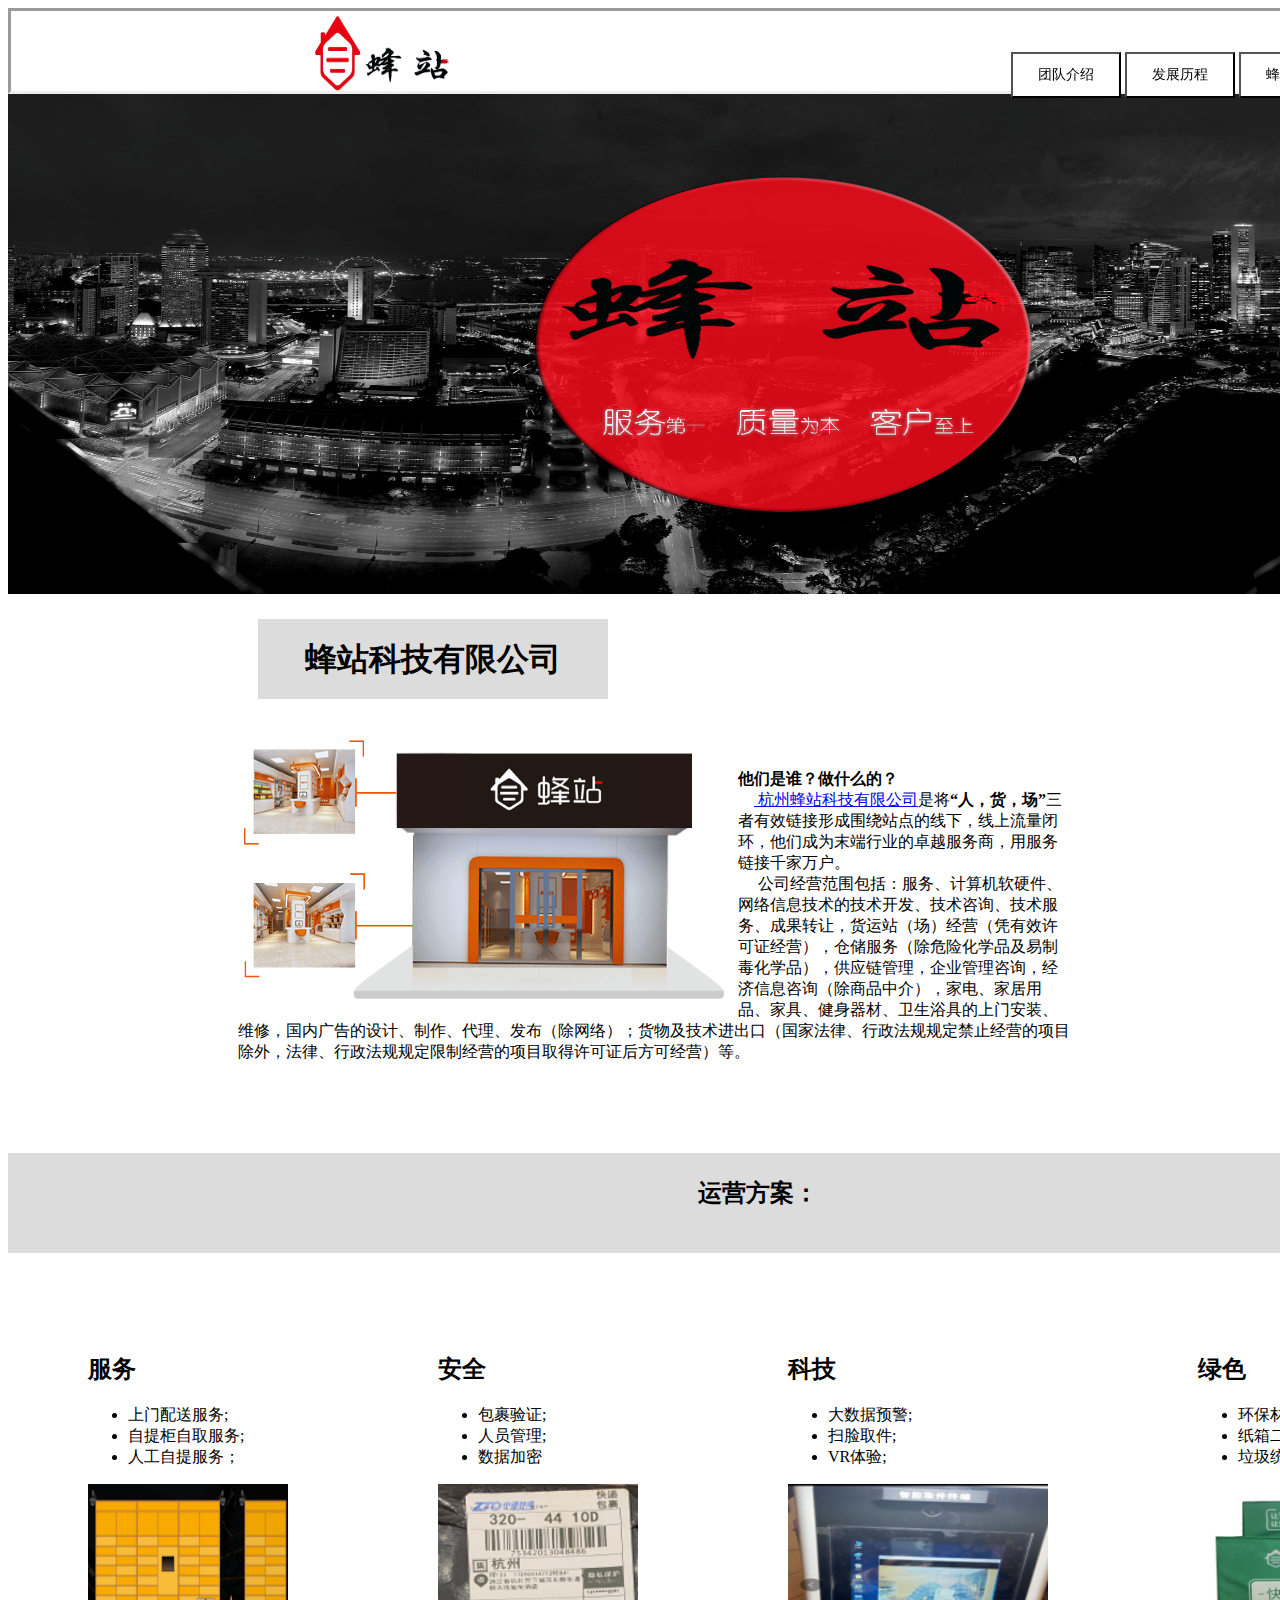
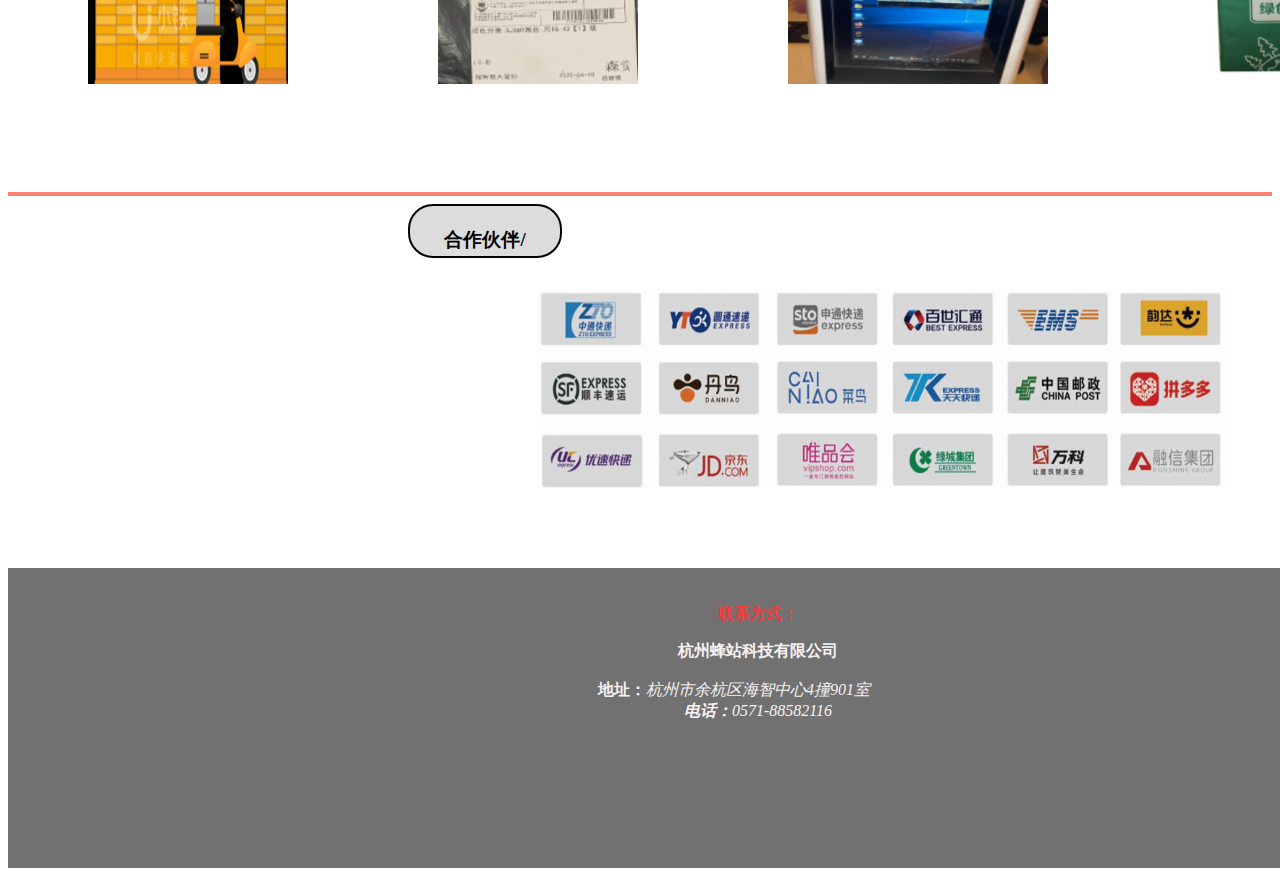
<file: index.html>
<!DOCTYPE html>
<html>
<head>
	<meta charset="utf-8">
		<title >蜂站科技有限公司</title>
		<link type="text/css"rel="stylesheet"href="logo.css">
</head>
<body>

<div class="sticky">
		<img src="images/logo.jpg" width="150" height="80"  alt="" align="left " hspace="300" >
	<div align="right">
	<div  class="liebiao">
	<div  class="dropdown">
		<button class="dropbtn">团队介绍</button>
			<div class="dropdown-content">
			<a href="团队介绍.html"> 成员</a>
			</div>
		</div>
		
		<div class="dropdown">
			<button class="dropbtn">发展历程</button>
			<div class="dropdown-content">
			<a href="发展历程1.html"> 2017年-2020年</a>
			<a href="发展历程2.html">获得证书</a>
			</div>
		</div>

		<div class="dropdown">
			<button class="dropbtn">蜂站加盟</button>
			<div class="dropdown-content">
			<a href="蜂站加盟介绍.html"> 加盟介绍</a>
			<a href="蜂站加盟条件.html">加盟条件 </a>
			<a href="蜂站加盟流程.html">加盟流程 </a>
			</div>
		</div>

		<div class="dropdown">
			<button class="dropbtn">CCCCCCC</button>
			<div class="dropdown-content">
			<a href="1.html"> 1</a>
			<a href="2.html">2 </a>
			<a href="3.html">3 </a>
		</div>
	</div>
	</div>
	</div>
</div>

	<div align="center"><img src="images/背景.jpg"width="1500"height="500" alt="">
		<img src="images/logo01.png"width="800"height="400" alt="" class="logo">
	</div>


	<div class="xiaokuang">
		<h1>蜂站科技有限公司</h1>
	</div>
	
	<div class="gongsijianjie">
		<p><img src="images/蜂站1.png" alt=""style="float:left" width="500" height="300"></br></br></br><b>他们是谁？做什么的？</b></br>&nbsp&nbsp&nbsp&nbsp<a href="公司简介.html"> 杭州蜂站科技有限公司</a>是将<b><q>人，货，场</q></b>三者有效链接形成围绕站点的线下，线上流量闭环，他们成为末端行业的卓越服务商，用服务链接千家万户。</br>&nbsp &nbsp&nbsp&nbsp公司经营范围包括：服务、计算机软硬件、网络信息技术的技术开发、技术咨询、技术服务、成果转让，货运站（场）经营（凭有效许可证经营），仓储服务（除危险化学品及易制毒化学品），供应链管理，企业管理咨询，经济信息咨询（除商品中介），家电、家居用品、家具、健身器材、卫生浴具的上门安装、维修，国内广告的设计、制作、代理、发布（除网络）；货物及技术进出口（国家法律、行政法规规定禁止经营的项目除外，法律、行政法规规定限制经营的项目取得许可证后方可经营）等。</br>	</div>
</br>
</br>
</br>
	
	<div class="zhongkuang">
		<h2 >运营方案：</h2>
	</div>	
	
<div class="biao">
	<div class="hang">
		<div class="fangan1">
			<h2 >服务</h2>
			<ul>
			<li>上门配送服务;</li>
			<li>自提柜自取服务;</li>
			<li>人工自提服务；</li>
			</ul>
			<img src="images/1.png" alt=""style="float:left" width="200" height="200"></p>		
		</div>

		<div class="fangan2">
			<h2 >安全</h2>
			<ul>
			<li>包裹验证;</li>
			<li>人员管理;</li>
			<li>数据加密</li>
			</ul>
			<img src="images/2.png" alt="" width="200" height="200"></p>		
		</div>
		
		<div class="fangan3">
			<h2 >科技</h2>
			<ul>
			<li>大数据预警;</li>
			<li>扫脸取件;</li>
			<li>VR体验;</li>
			</ul>
			<img src="images/3.png" alt=" width="200" height="200"></p>		
		</div>
	
		<div class="fangan4">
			<h2 >绿色</h2>
			<ul>
			<li>环保材料;</li>
			<li>纸箱二次利用;</li>
			<li>垃圾统一管理;</li>
			</ul>
			<img src="images/4.png" alt=" width="200" height="200"></p>	
		</div>
	</div>
</div>


<hr align="left" color="#FA8072" size="4">	

<div class="hezuo">
	<h3>合作伙伴/</h3>
</div>

<div class="hezuotu">
	<p><img src="images/合作.png" alt=" width="250" height="200" alt=""style="float:left" ></p>
</div>

	<div class="footer">
		<p style="color:rgb(252, 55, 55)"></br></br><b>联系方式：</b></p></p>
		<p style="color:rgb(248, 241, 241)">
			<b>杭州蜂站科技有限公司</b></br></br>
			<b>地址：</b><i>杭州市余杭区海智中心4撞901室 &nbsp &nbsp &nbsp &nbsp &nbsp &nbsp </br>
			<b>电话：</b>0571-88582116</i></br>
		</p>
	</div>

<body>
</html>
</file>
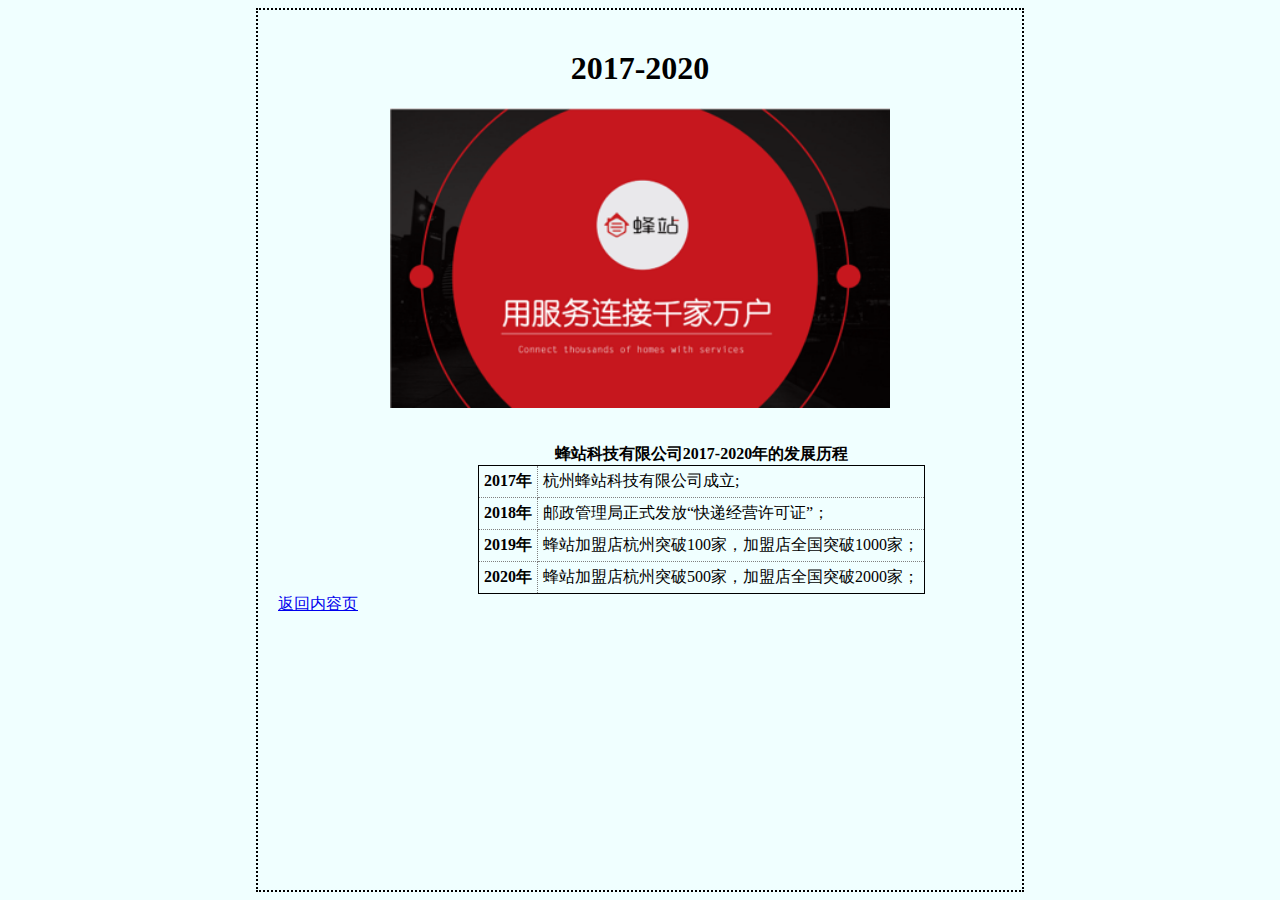
<file: fzlc1.html>
<html>
	<head>
		<title >蜂站科技有限公司</title>
		<style type="text/css">
			body{
				background-color:#F0FFFF;
				margin-left:20%;
				margin-right:20%;
				border:2px dotted black;
				padding:40px 20px 40px 20px;
				font-family:Serif;
			}
table{
margin-left:200px;
border:thin solid black;
border-collapse:collapse;}

td,th{
border:thin dotted gray;
padding:5px;}



		</style>
	</head>
	<body>
			<h1 align="center">2017-2020</h1>
				<div align="center">
				<img src="images/fz1.png" width="500"height="300"alt="">
				</div>
</br>
</br>
<table >
<caption><b>蜂站科技有限公司2017-2020年的发展历程</b></caption>
<tr>
<th>2017年</th>
<td>杭州蜂站科技有限公司成立;</td>
</tr>
<tr>
<th>2018年</th>
<td>邮政管理局正式发放“快递经营许可证”；</td>
</tr>					
<tr>
<th>2019年</th>
<td>蜂站加盟店杭州突破100家，加盟店全国突破1000家；</td>
</tr>						
<tr>
<th>2020年</th>
<td>蜂站加盟店杭州突破500家，加盟店全国突破2000家；</td>
</tr>						
</table>			
					
			
			<a href="内容页.html">返回内容页</a>	
<body>
</html>
</file>
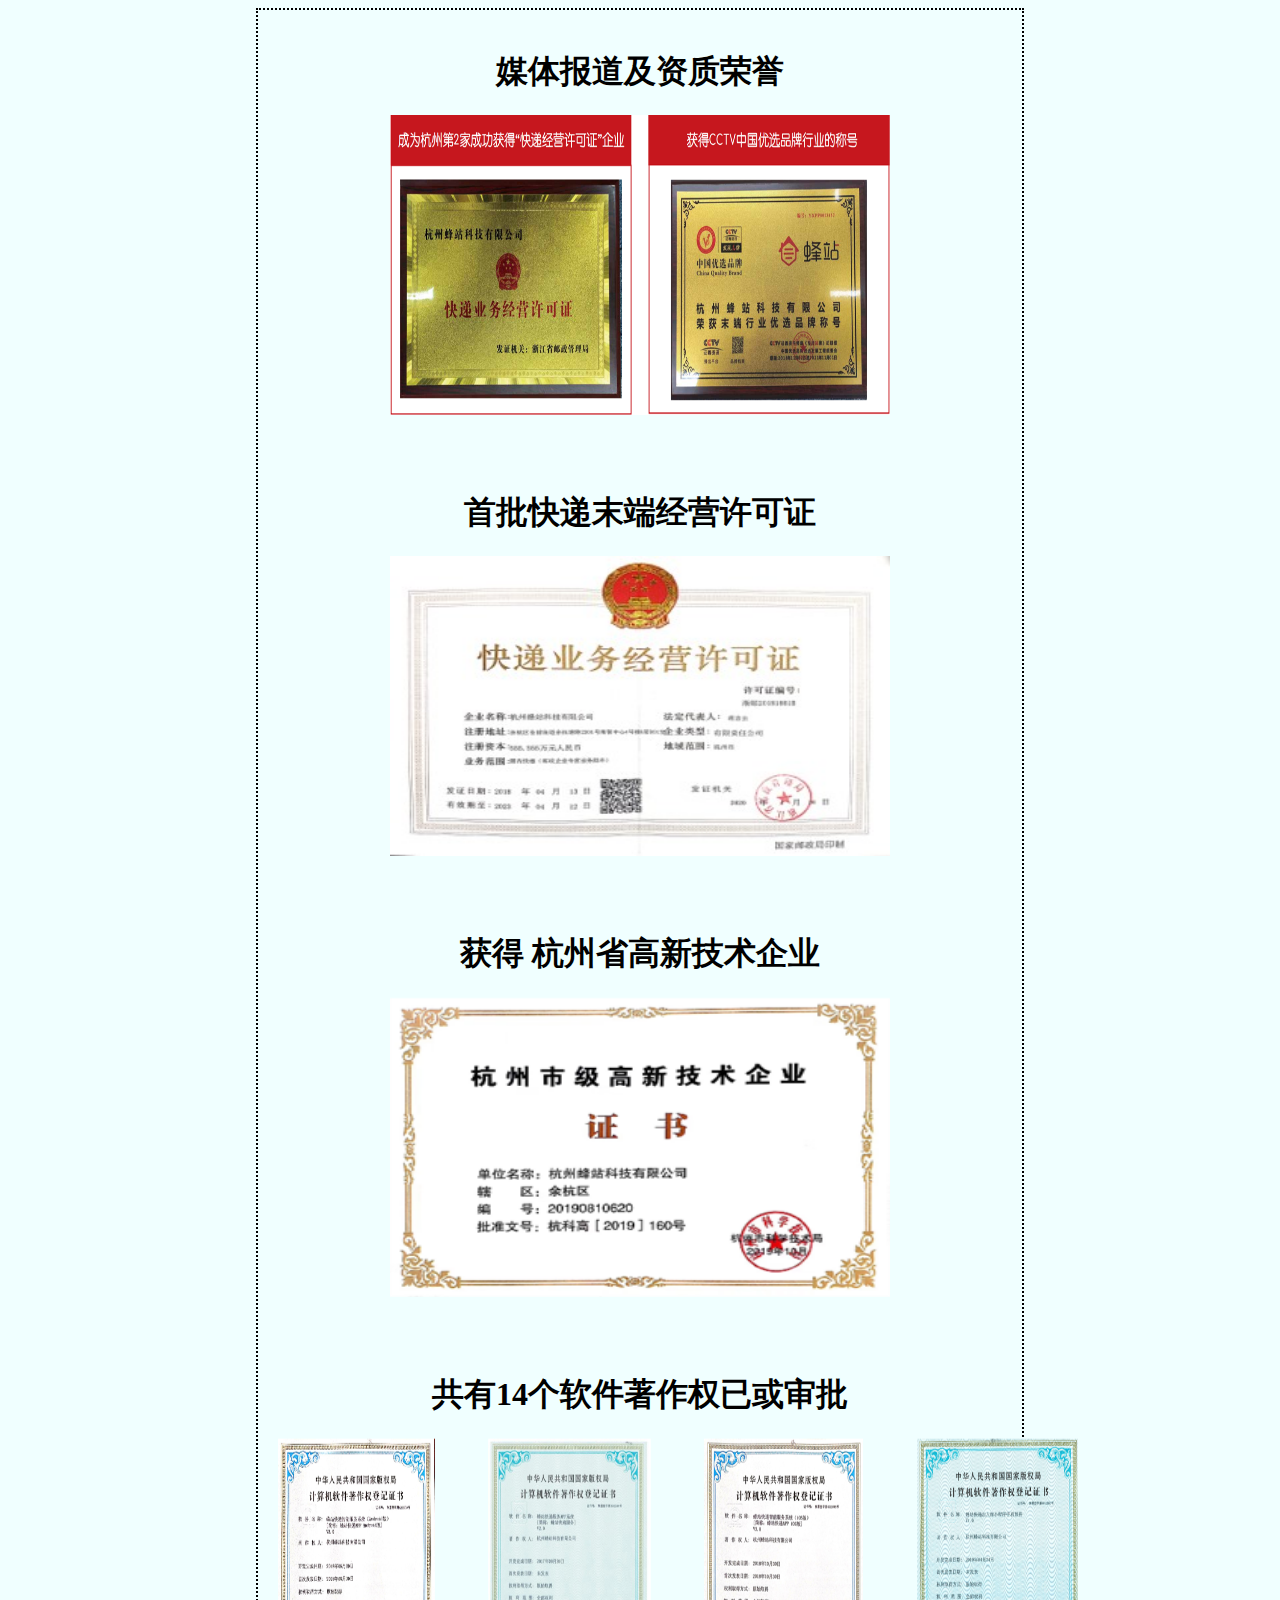
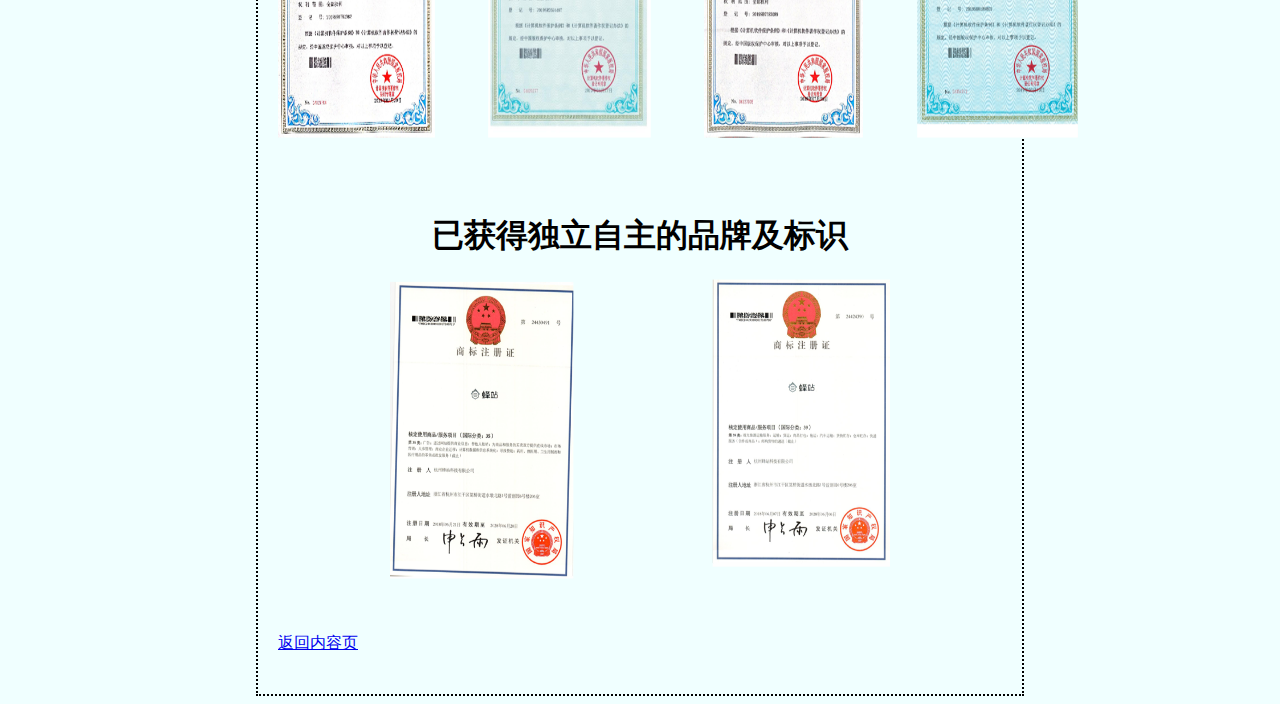
<file: fzlc2.html>
<html>
	<head>
		<title >蜂站科技有限公司</title>
		<style type="text/css">
			body{
				background-color:#F0FFFF;
				margin-left:20%;
				margin-right:20%;
				border:2px dotted black;
				padding:40px 20px 40px 20px;
				font-family:Serif;
			}

		</style>
	</head>
	<body>
			<h1 align="center";>媒体报道及资质荣誉</h1>
				<div align="center">
				<img src="images/fz21.png" width="500"height="300"alt="">
				</div>
</br></br></br>			
			<h1 align="center"；>首批快递末端经营许可证</h1>
				<div align="center">
				<img src="images/fz22.jpg" width="500"height="300"alt="">
				</div>
</br></br></br>

			<h1 align="center"；>获得 杭州省高新技术企业</h1>
				<div align="center">
				<img src="images/fz23.png" width="500"height="300"alt="">
				</div>
</br></br></br>

			<h1 align="center";>共有14个软件著作权已或审批</h1>
				<div align="center">
				<img src="images/fz24.png" width="800"height="300"alt="">
				</div>
</br></br></br>

			<h1 align="center"；>已获得独立自主的品牌及标识</h1>
				<div align="center">
				<img src="images/fz25.png" width="500"height="300"alt="">
				</div>
</br></br></br>


					
					
			
			<a href="内容页.html">返回内容页</a>	
<body>
</html>
</file>
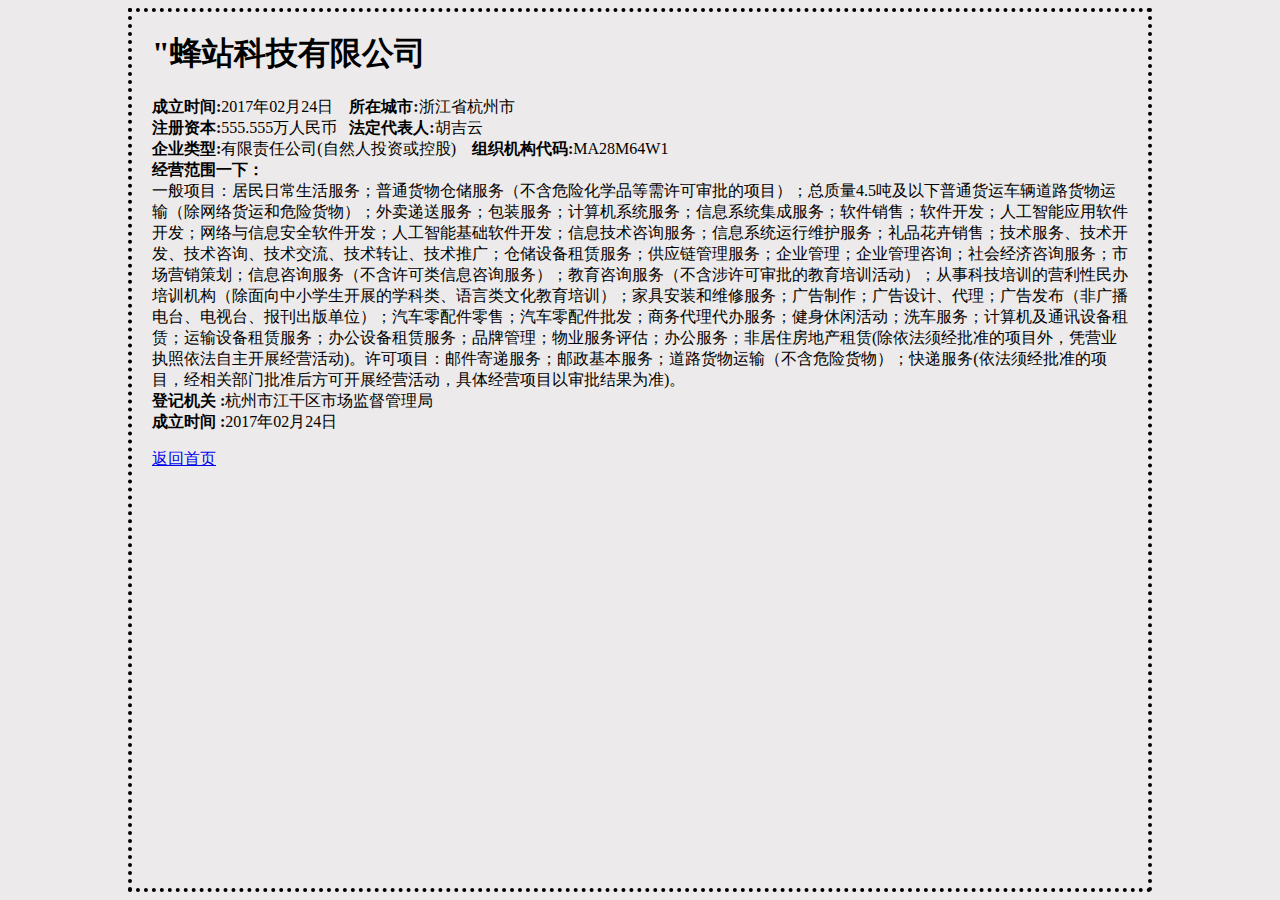
<file: gongsijianjie.html>
<html>
<head>
		<title >蜂站科技有限公司</title>
	<style>
		body{
			background-color:rgba(182, 178, 178, 0.267);
			margin-left:10%;
			margin-right:10%;
			font-family:fantasy;
			border:4px dotted black;
			padding:20px 20px 20px 20px;
			}
	</style>
</head>
<body>
	<div class="gongsijianjie">
		<h1>"蜂站科技有限公司</h1>
				<p><b>成立时间:</b>2017年02月24日 &nbsp&nbsp&nbsp<b>所在城市:</b>浙江省杭州市</br><b>注册资本:</b>555.555万人民币&nbsp&nbsp&nbsp<b>法定代表人:</b>胡吉云 </br><b>企业类型:</b>有限责任公司(自然人投资或控股) &nbsp&nbsp&nbsp<b>组织机构代码:</b>MA28M64W1</br>
				<b>经营范围一下：</b></br>
				一般项目：居民日常生活服务；普通货物仓储服务（不含危险化学品等需许可审批的项目）；总质量4.5吨及以下普通货运车辆道路货物运输（除网络货运和危险货物）；外卖递送服务；包装服务；计算机系统服务；信息系统集成服务；软件销售；软件开发；人工智能应用软件开发；网络与信息安全软件开发；人工智能基础软件开发；信息技术咨询服务；信息系统运行维护服务；礼品花卉销售；技术服务、技术开发、技术咨询、技术交流、技术转让、技术推广；仓储设备租赁服务；供应链管理服务；企业管理；企业管理咨询；社会经济咨询服务；市场营销策划；信息咨询服务（不含许可类信息咨询服务）；教育咨询服务（不含涉许可审批的教育培训活动）；从事科技培训的营利性民办培训机构（除面向中小学生开展的学科类、语言类文化教育培训）；家具安装和维修服务；广告制作；广告设计、代理；广告发布（非广播电台、电视台、报刊出版单位）；汽车零配件零售；汽车零配件批发；商务代理代办服务；健身休闲活动；洗车服务；计算机及通讯设备租赁；运输设备租赁服务；办公设备租赁服务；品牌管理；物业服务评估；办公服务；非居住房地产租赁(除依法须经批准的项目外，凭营业执照依法自主开展经营活动)。许可项目：邮件寄递服务；邮政基本服务；道路货物运输（不含危险货物）；快递服务(依法须经批准的项目，经相关部门批准后方可开展经营活动，具体经营项目以审批结果为准)。</br>
				<b>登记机关	:</b>杭州市江干区市场监督管理局</br>	
				<b>成立时间	:</b>2017年02月24日</br></p></p>
	</div>
<a href="内容页.html">返回首页</a>
<body>
</html>
</file>
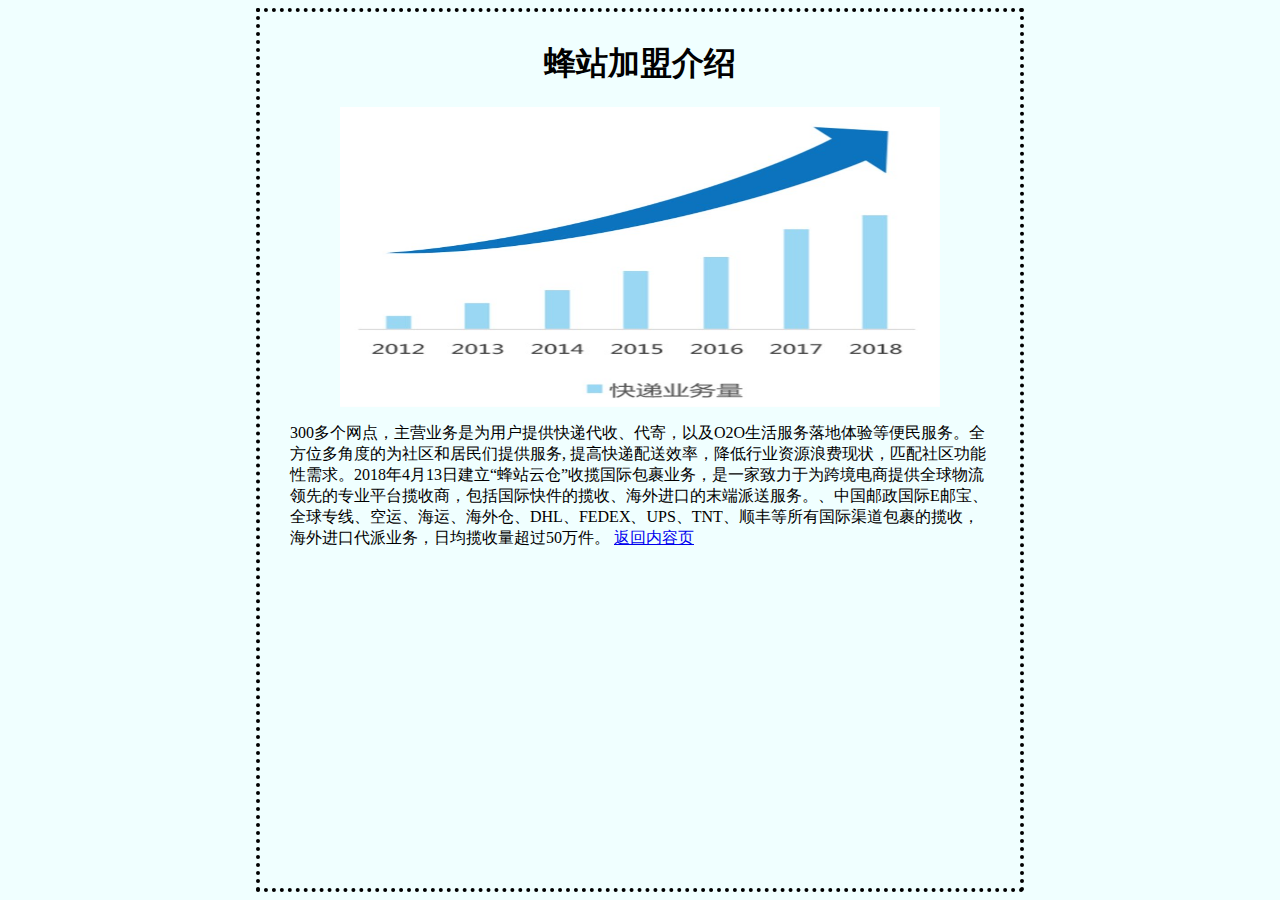
<file: jiamengjieshao.html>
<html>
	<head>
		<title >蜂站科技有限公司</title>
		<style type="text/css">
				body{
				background-color:#F0FFFF;
				margin-left:20%;
				margin-right:20%;
				border:4px dotted black;
				padding:30px 30px 30px 30px;
				font-family:Serif;
				}

		</style>
	</head>
	<body>
			<h1 align="center">蜂站加盟介绍</h1>
				<div align="center">
				<img src="images/蜂站2.jpg"width="600"height="300" alt="">
				</div>
				<p>300多个网点，主营业务是为用户提供快递代收、代寄，以及O2O生活服务落地体验等便民服务。全方位多角度的为社区和居民们提供服务, 提高快递配送效率，降低行业资源浪费现状，匹配社区功能性需求。2018年4月13日建立<q>蜂站云仓</q>收揽国际包裹业务，是一家致力于为跨境电商提供全球物流领先的专业平台揽收商，包括国际快件的揽收、海外进口的末端派送服务。、中国邮政国际E邮宝、全球专线、空运、海运、海外仓、DHL、FEDEX、UPS、TNT、顺丰等所有国际渠道包裹的揽收，海外进口代派业务，日均揽收量超过50万件。
		<a href="内容页.html">返回内容页</a>	
<body>
</html>
</file>
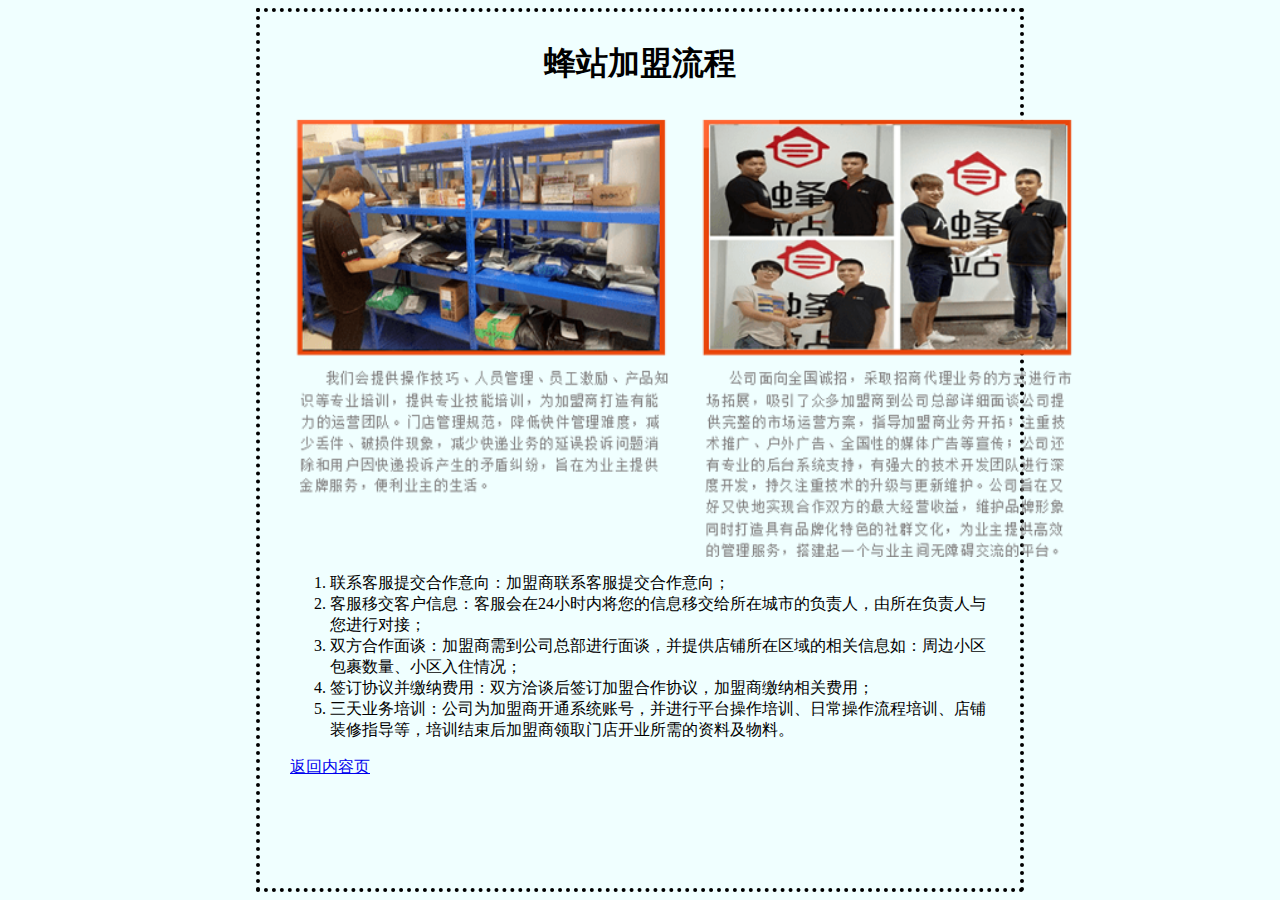
<file: jiamengliucheng.html>
<html>
	<head>
		<title >蜂站科技有限公司</title>
		<style type="text/css">
			body{
				background-color:#F0FFFF;
				margin-left:20%;
				margin-right:20%;
				border:4px dotted black;
				padding:30px 30px 30px 30px;
				font-family:Serif;
			}

		</style>
	</head>
	<body>
			<h1 align="center">蜂站加盟流程</h1>
				<div align="center">
				<img src="images/蜂站5.png" width="800"height="450"alt="">
				</div>
					<ol> 
						<li> 联系客服提交合作意向：加盟商联系客服提交合作意向；</li>
						<li> 客服移交客户信息：客服会在24小时内将您的信息移交给所在城市的负责人，由所在负责人与您进行对接；</li>
						<li> 双方合作面谈：加盟商需到公司总部进行面谈，并提供店铺所在区域的相关信息如：周边小区包裹数量、小区入住情况；</li>
						<li> 签订协议并缴纳费用：双方洽谈后签订加盟合作协议，加盟商缴纳相关费用；</li>
						<li> 三天业务培训：公司为加盟商开通系统账号，并进行平台操作培训、日常操作流程培训、店铺装修指导等，培训结束后加盟商领取门店开业所需的资料及物料。</li>
					</ol>		
				
			
			<a href="内容页.html">返回内容页</a>	
<body>
</html>
</file>
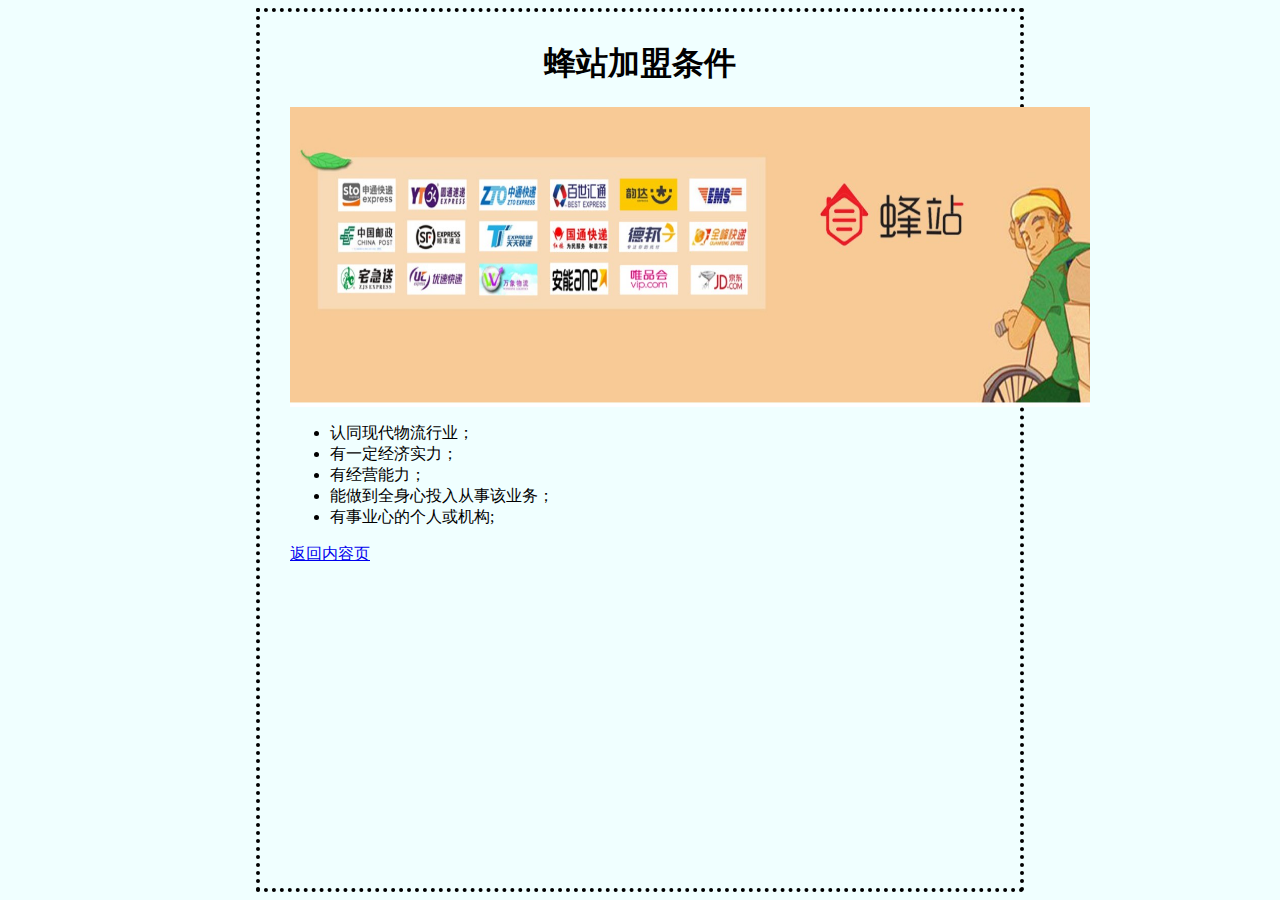
<file: jiamengtioajian.html>
<html>
	<head>
		<title >蜂站科技有限公司</title>
		<style type="text/css">
			body{
				background-color:#F0FFFF;
				margin-left:20%;
				margin-right:20%;
				border:4px dotted black;
				padding:30px 30px 30px 30px;
				font-family:Serif;
			}

		</style>
	</head>
	<body>
			<h1 align="center">蜂站加盟条件</h1>
				<div align="center">
				<img src="images/蜂站3.jpg" width="800"height="300"alt="">
				</div>
					<ul>
						<li>认同现代物流行业；</li>
						<li>有一定经济实力；</li>
						<li>有经营能力；</li>
						<li>能做到全身心投入从事该业务；</li>
						<li>有事业心的个人或机构;</li>
					</ul>
			
					
			
			<a href="内容页.html">返回内容页</a>	
<body>
</html>
</file>
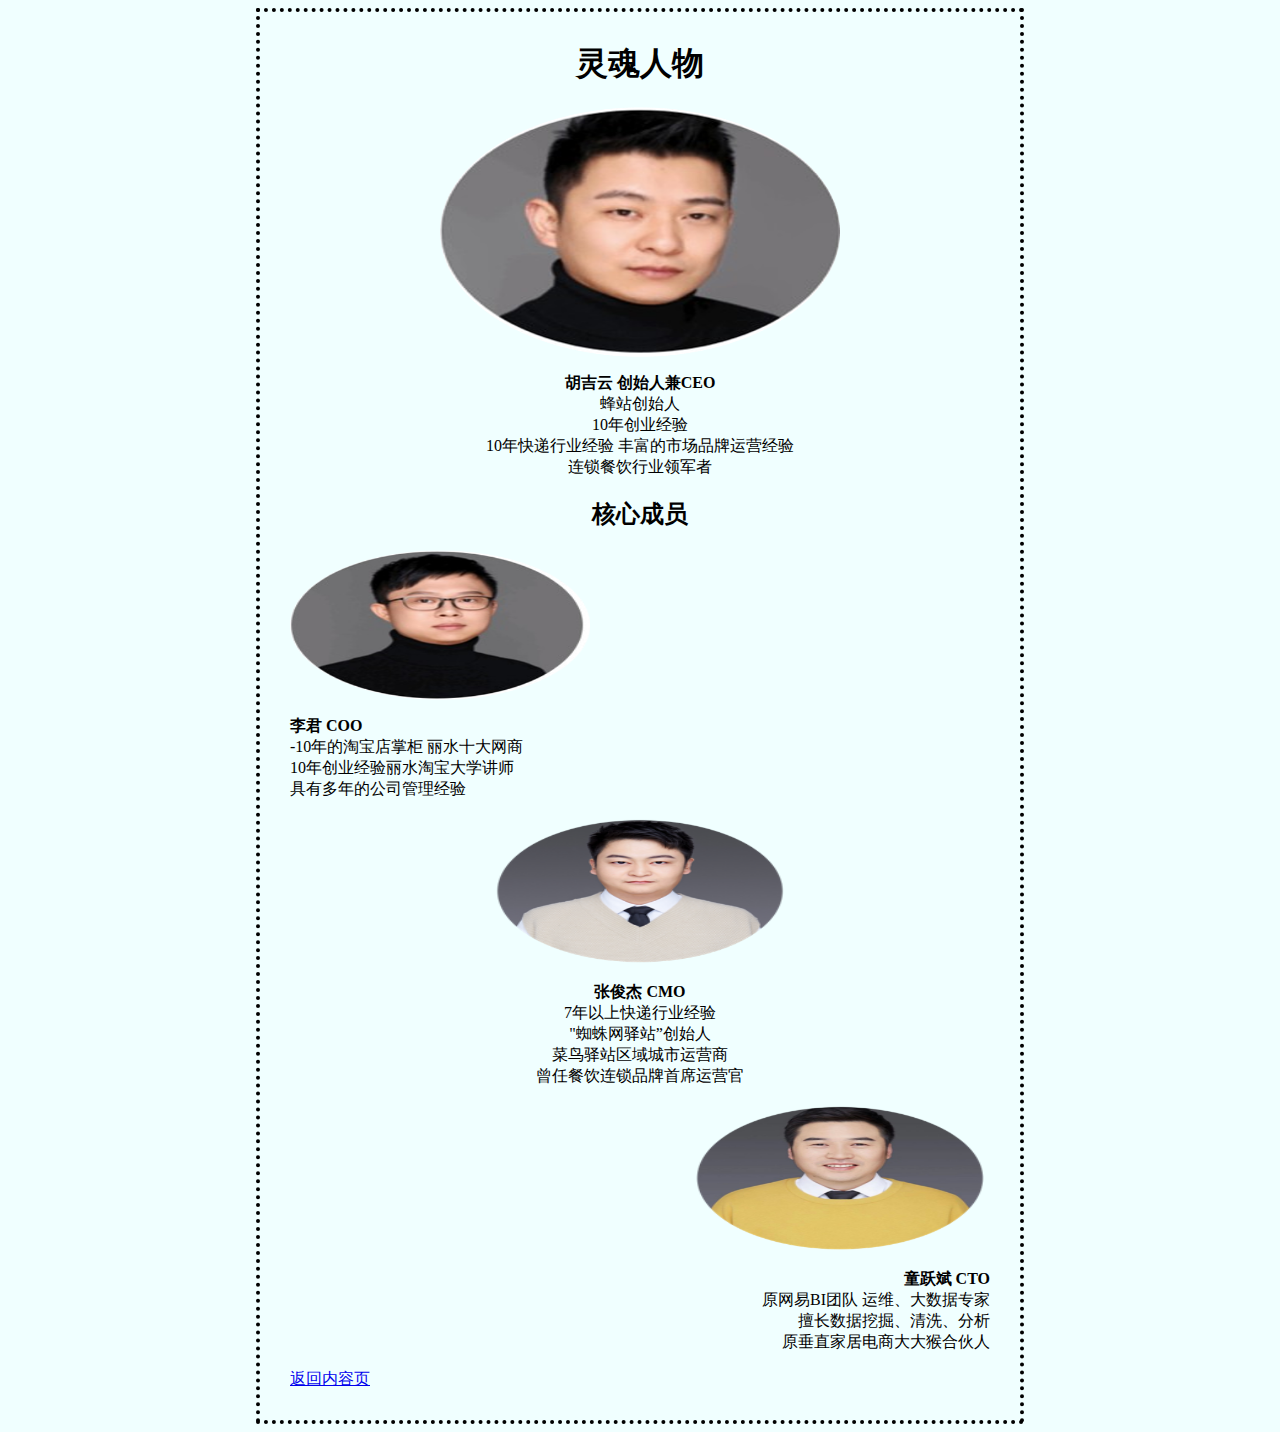
<file: tuanduijieshao.html>
<html>
	<head>
		<title >蜂站科技有限公司</title>
		<style type="text/css">
			body{
				background-color:#F0FFFF;
				margin-left:20%;
				margin-right:20%;
				border:4px dotted black;
				padding:30px 30px 30px 30px;
				font-family:Serif;
			}

		</style>
	</head>
	<body>
		<h1 align="center">灵魂人物</h1>
			<div align="center">
				<img src="images/td1.png" width="400"height="250"alt="">
				<p><b>胡吉云  创始人兼CEO</b>
				</br>
				蜂站创始人</br>
				10年创业经验</br>
				10年快递行业经验 丰富的市场品牌运营经验</br>
				连锁餐饮行业领军者</br>
				</p>					
			</div>	
				
		<h2 align="center">核心成员</h1>
			<div align="left">
				<img src="images/td2.png" width="300"height="150"alt="">
				<p><b>李君  COO</b>
				</br>
				-10年的淘宝店掌柜 丽水十大网商</br>
				10年创业经验丽水淘宝大学讲师</br>
				具有多年的公司管理经验</br>
				</p>					
			</div>	
			<div align="center">
				<img src="images/td3.png" width="300"height="150"alt="">
				<p><b>张俊杰  CMO</b>
				</br>
				7年以上快递行业经验 </br>
				"蜘蛛网驿站”创始人 </br>
				菜鸟驿站区域城市运营商</br>
				曾任餐饮连锁品牌首席运营官</br>
				</p>					
			</div>	

			<div align="right">
				<img src="images/td4.png" width="300"height="150"alt="">
				<p><b>童跃斌  CTO</b>
				</br>
				原网易BI团队 运维、大数据专家</br>
				擅长数据挖掘、清洗、分析</br>
				原垂直家居电商大大猴合伙人</br>
				</p>					
			</div>		
		<a href="内容页.html">返回内容页</a>	
<body>
</html>
</file>
<file: logo.css>
/*蜂站logo-背景框不动*/
.sticky{
	position:-webkit-sticky;
	position:sticky;
	top:0;
	height:80px;
	width:1500px;
	background-color:white;
	border-style:inset;
	z-index: 1;}

/*列表框*/
.liebiao{
	position:absolute;
	left:1000px;
	top:41px;}

/*红色logo*/
.logo{
	position:absolute;
	left:400px;
	top:160px;}

/*公司名称框*/
.xiaokuang{
	height:80px;
	width:350px;
	background-color:#DCDCDC;line-height:80px;
	text-align:center;
	position:relative;
	left:250px;}

/*公司代表图及字体*/	
.gongsitu{
	position:absolute;
	left: 200px;
	height: 500px;
	width: 300px;
	align:middle;
	margin:400px;}

/*公司简介*/	
.gongsijianjie{
	margin-left:230px;
	margin-right:200px;}

/*运营方案*/
.zhongkuang{
	height:100px;
	width:1500px;
	background-color:#DCDCDC;line-height:80px;
	text-align:center;}

/*表*/
.biao{
	display: table;
	border-spacing: 10px;}

/*行*/
.hang{
	display: table-row;}


/*列-方案图1 */
.fangan1{
	display: table-cell;
	padding: 70px;
	vertical-align: top;}

/*方案图2 */
.fangan2{
	display: table-cell;
	padding: 70px;
	vertical-align: top;}

/*方案图3 */
.fangan3{
	display: table-cell;
	padding: 70px;
	vertical-align: top;}

/*方案图4 */
.fangan4{
	display: table-cell;
	padding: 70px;
	vertical-align: top;}

/*合作*/
.hezuo{
	height:50px;
	width:150px;
	border:2px solid;
	border-radius:25px;
	background-color:#DCDCDC;line-height:30px;
	text-align:center;
	position:relative;
	left:400px;}

/*合作伙伴*/	
.hezuotu{
	position:relative;
	left: 500px;
	height: 250px;
	width: 300px;
	margin:30px;}

/*尾*/
.footer{
	height:300px;
	width:1500px;
	left: 200px;
	background-color:#717172;
	text-align:center;}


/*头—— 下拉按钮 */
.dropbtn {
background-color:white ;
font-family:Serif;
color: black;
padding: 12px 25px;/*所有四个填充*/
font-size: 14px;
cursor: pointer;/*光标-手指*/
boder-style:ridge;}


/* 容器 <div> - 需要定位下拉内容 */
.dropdown {
position: relative;/*定位-相对定位*/
display: inline-block;/*段落生成一个行内框-块元素*/
}

/* 下拉内容 (默认隐藏) */
.dropdown-content {
right:0;
display: none;
position: absolute;/*定位-绝对定位*/
background-color：white;
min-width: 100px;/*设置段落最小宽度*/
box-shadow: 0px 8px 16px 0px rgb(245, 3, 3);/*添加阴影*/
}

/* 下拉菜单的链接 */
.dropdown-content a {
color: white;
padding: 10px 12px;
text-decoration: none;
display: block;
}

/* 鼠标移上去后修改下拉菜单链接颜色 */
.dropdown-content a:hover {background-color: #808080;}

/* 在鼠标移上去后显示下拉菜单 */
.dropdown:hover .dropdown-content {
display: block;
}

/* 当下拉内容显示后修改下拉按钮的背景颜色 */
.dropdown:hover .dropbtn {
background-color: #FA8072;
}
</div>
			
body{
background-color:black;
margin-left:10%;
margin-right:10%;
font-family:fantasy;
}
</file>
